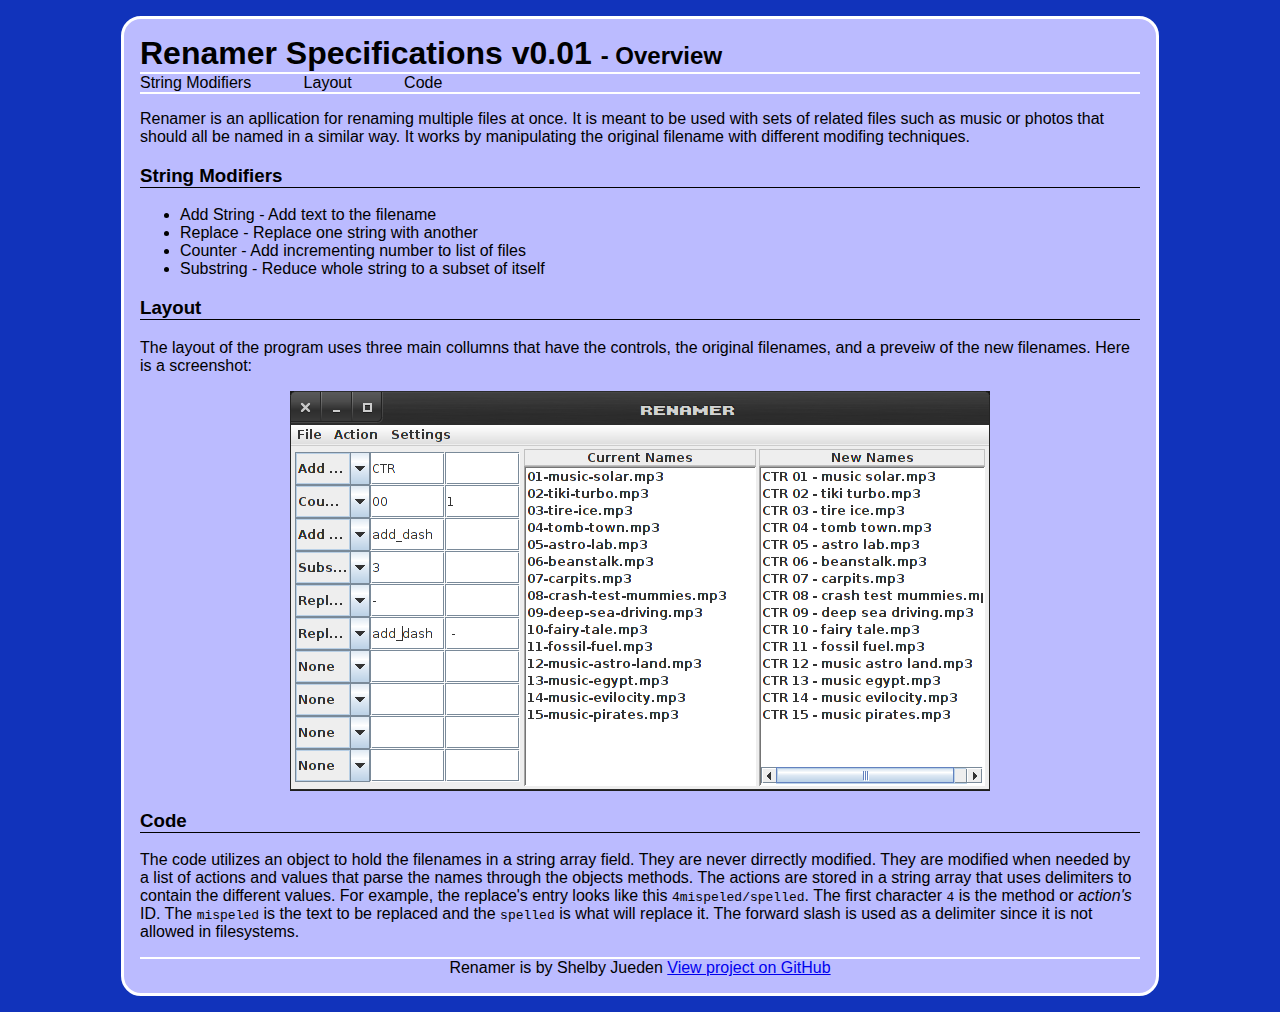
<file: Documentation/index.html>
<!DOCTYPE html>
<html lang="en-US">
    <head>
        <title> Renamer Specifications </title>
        <meta charset=utf-8>
        <link rel=StyleSheet href="content/styles/global.css" type="text/css">
        
    </head>
    <body>
        <div id="site" class="theme" >
        
		    <header>
                <h1><a href="index.html"> Renamer Specifications</a> v0.01 </h1>
                <h2> - Overview </h2>
                <nav>
                    <ul>
                        <li><a href="page/stringMods.html" > String Modifiers </a></li>
                        <li><a href="page/layout.html" > Layout </a></li>
                        <li><a href="page/code.html" > Code </a></li>
                    </ul>
                </nav>
            </header>
            <div id="wrapper" class="theme" >
                <p>
                    Renamer is an apllication for renaming multiple files at once. It is meant to be used with sets of related files such as music or photos that should all be named in a similar way. It works by manipulating the original filename with different modifing techniques. 
                </p>
                
                <header>
                    <h3 id="stringModifier" > String Modifiers </h3>
                </header>
                <ul>
                
                    <li> Add String - Add text to the filename </li>
                    <li> Replace - Replace one string with another </li>
                    <li> Counter - Add incrementing number to list of files </li>
                    <li> Substring - Reduce whole string to a subset of itself </li>
                    
                </ul>
                
                <header>
                    <h3 id="layout" > Layout </h3>
                </header>
                <p>
                    The layout of the program uses three main collumns that have the controls, the original filenames, and a preveiw of the new filenames. Here is a screenshot:
                </p>
                <img class="centerImage" src="content/images/layout.png" alt="Graphic reperesntation of program" title="The program in use" >
                
                <header>
                    <h3 id="code" > Code </h3>
                </header>
                <p>
                    The code utilizes an object to hold the filenames in a string array field. They are never dirrectly modified. They are modified when needed by a list of actions and values that parse the names through the objects methods. The actions are stored in a string array that uses delimiters to contain the different values. For example, the replace's entry looks like this <code>4mispeled/spelled</code>. The first character <code>4</code> is the method or <em>action's</em> ID. The <code>mispeled</code> is the text to be replaced and the <code>spelled</code> is what will replace it. The forward slash is used as a delimiter since it is not allowed in filesystems.
                </p>
                
<!--                                        Footer Begin                                        -->
            </div>
        </div>

        <footer>
            <p>Renamer is by Shelby Jueden <a href="https://github.com/AkBKukU/Renamer" title="It's on GitHub">View project on GitHub</a></p>
        </footer>

    </body>
</html>
</file>
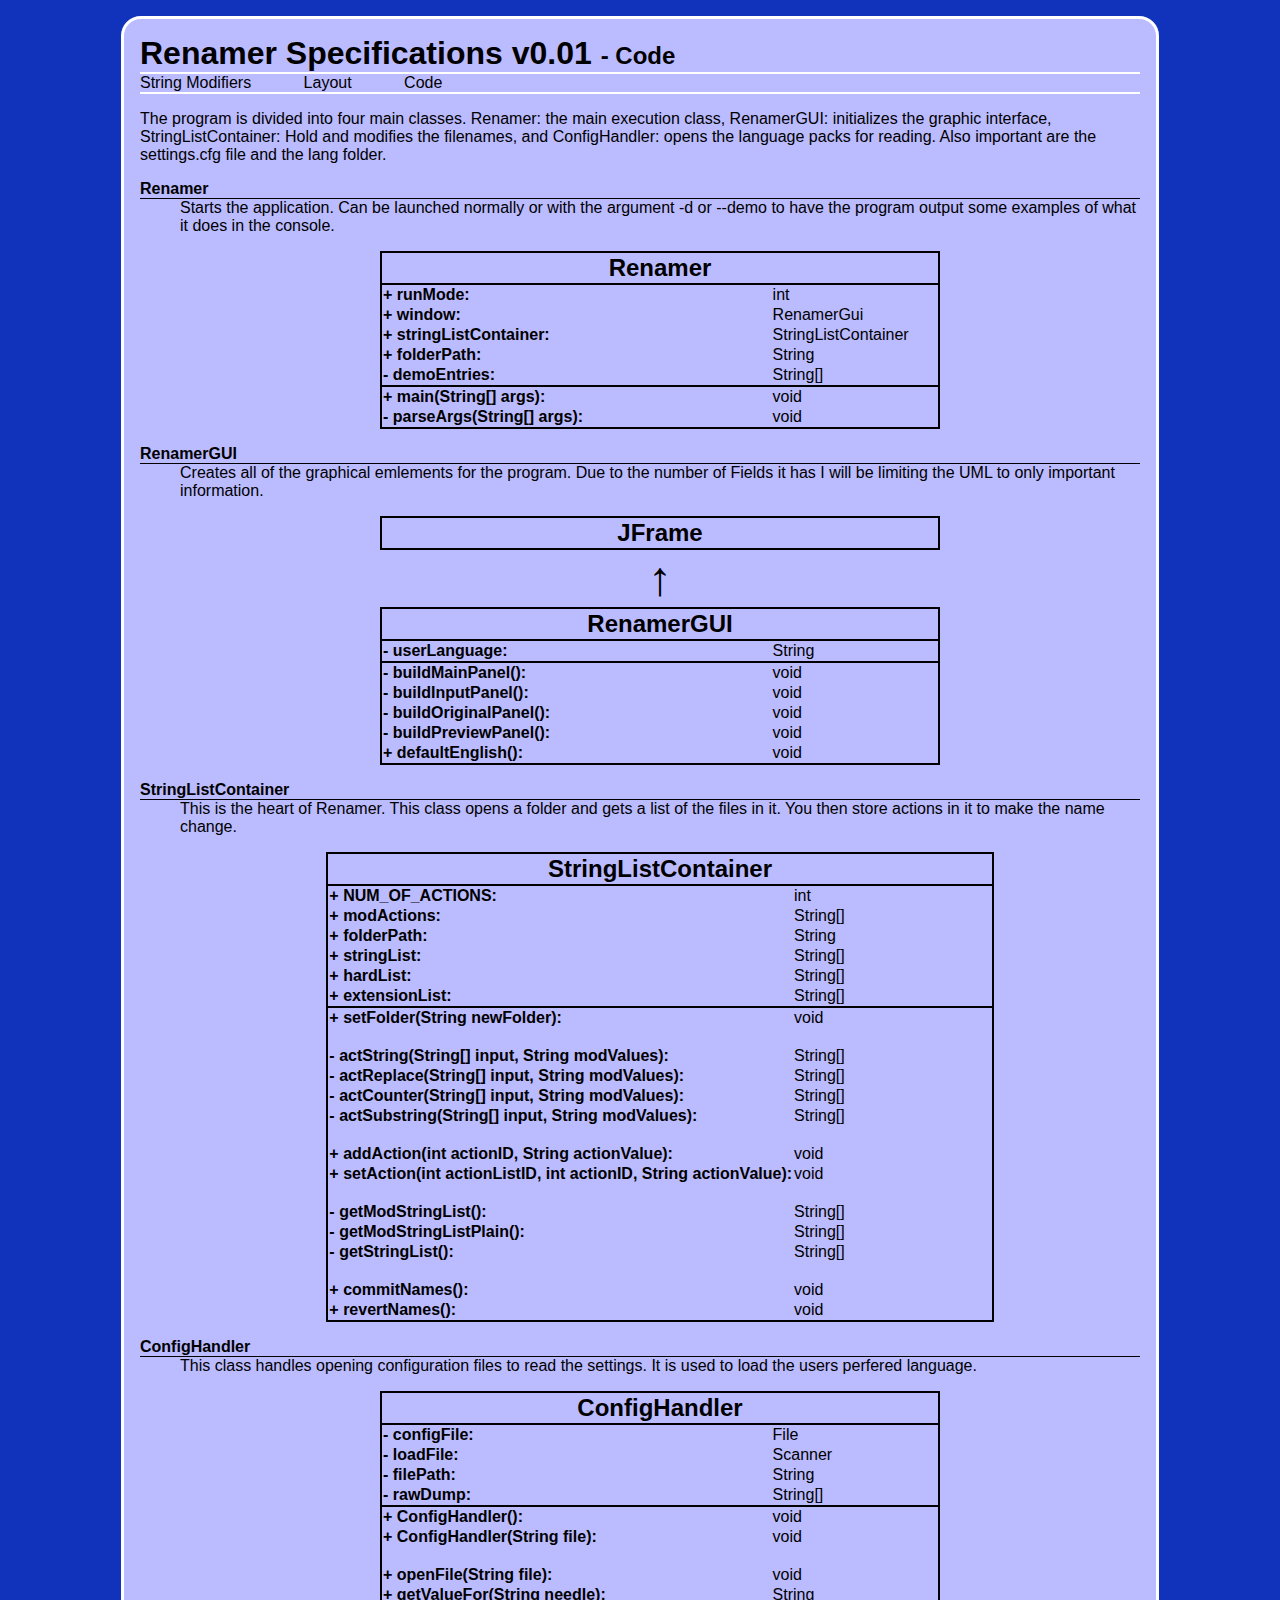
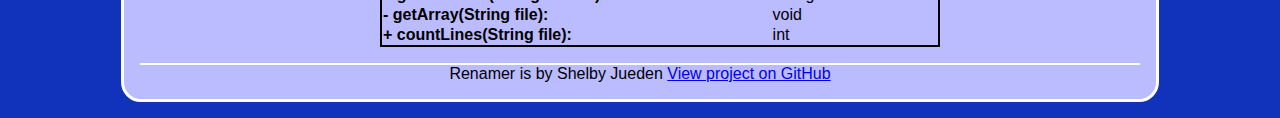
<file: Documentation/page/code.html>
<!DOCTYPE html>
<html lang="en-US">
    <head>
        <title> Renamer Specifications </title>
        <meta charset=utf-8>
        <link rel=StyleSheet href="../content/styles/global.css" type="text/css">
        <link rel=StyleSheet href="../content/styles/uml.css" type="text/css">
        
    </head>
    <body>
        <div id="site" class="theme" >
        
		    <header>
                <h1><a href="../index.html"> Renamer Specifications</a> v0.01 </h1>
                <h2> - Code </h2>
                <nav>
                    <ul>
                        <li><a href="stringMods.html" > String Modifiers </a></li>
                        <li><a href="#layout" > Layout </a></li>
                        <li><a href="code.html" > Code </a></li>
                    </ul>
                </nav>
            </header>
            <div id="wrapper" class="theme" >
                <p>
                    The program is divided into four main classes. Renamer: the main execution class, RenamerGUI: initializes the graphic interface, StringListContainer: Hold and modifies the filenames, and ConfigHandler: opens the language packs for reading. Also important are the settings.cfg file and the lang folder.
                </p>
                
                <dl>
                    <dt>Renamer</dt>
                    
                    <dd>
                        Starts the application. Can be launched normally or with the argument -d or --demo to have the program output some examples of what it does in the console.
                        <table class="UML">
                            <tbody class="umlName">
                                <tr>
                                    <th colspan="2" >Renamer</th>
                                </tr>
                            </tbody>
                            
                            <tbody class="umlFields">
                                <tr class="umlPublic">
                                    <th>runMode</th>
                                    <td>int</td>
                                </tr>
                                <tr class="umlPublic">
                                    <th>window</th>
                                    <td>RenamerGui</td>
                                </tr>
                                <tr class="umlPublic">
                                    <th>stringListContainer</th>
                                    <td>StringListContainer </td>
                                </tr>
                                <tr class="umlPublic">
                                    <th>folderPath</th>
                                    <td>String  </td>
                                </tr>
                                <tr class="umlPrivate">
                                    <th>demoEntries</th>
                                    <td>String[] </td>
                                </tr>
                            </tbody>
                            
                            <tbody class="umlMethods">
                                <tr class="umlPublic">
                                    <th>main(String[] args)</th>
                                    <td>void</td>
                                </tr>
                                <tr class="umlPrivate">
                                    <th>parseArgs(String[] args)</th>
                                    <td>void</td>
                                </tr>
                            </tbody>
                        </table>
                    </dd>
                    
                    
                    <dt>RenamerGUI</dt>
                    
                    <dd>
                        Creates all of the graphical emlements for the program. Due to the number of Fields it has I will be limiting the UML to only important information.
                        
                        <table class="UML">
                            <tbody class="umlInherit">
                                <tr>
                                    <th colspan="2" >JFrame</th>
                                </tr>
                            </tbody>
                            
                            <tbody class="umlInheritArrow">
                                <tr>
                                    <th colspan="2" >&#8593;</th>
                                </tr>
                            </tbody>
                            <tbody class="umlName">
                                <tr>
                                    <th colspan="2" >RenamerGUI</th>
                                </tr>
                            </tbody>
                            
                            <tbody class="umlFields">
                                <tr class="umlPrivate">
                                    <th>userLanguage</th>
                                    <td>String </td>
                                </tr>
                            </tbody>
                            
                            <tbody class="umlMethods">
                                <tr class="umlPrivate">
                                    <th>buildMainPanel()</th>
                                    <td>void</td>
                                </tr>
                                <tr class="umlPrivate">
                                    <th>buildInputPanel()</th>
                                    <td>void</td>
                                </tr>
                                <tr class="umlPrivate">
                                    <th>buildOriginalPanel()</th>
                                    <td>void</td>
                                </tr>
                                <tr class="umlPrivate">
                                    <th>buildPreviewPanel()</th>
                                    <td>void</td>
                                </tr>
                                <tr class="umlPublic">
                                    <th>defaultEnglish()</th>
                                    <td>void</td>
                                </tr>
                            </tbody>
                        </table>
                    </dd>
                    
                    
                    <dt>StringListContainer</dt>
                    
                    <dd>
                        This is the heart of Renamer. This class opens a folder and gets a list of the files in it. You then store actions in it to make the name change.
                        
                        <table class="UML">
                            <tbody class="umlName">
                                <tr>
                                    <th colspan="2" >StringListContainer</th>
                                </tr>
                            </tbody>
                            
                            <tbody class="umlFields">
                                <tr class="umlPublic">
                                    <th>NUM_OF_ACTIONS</th>
                                    <td>int</td>
                                </tr>
                                <tr class="umlPublic">
                                    <th>modActions</th>
                                    <td>String[]</td>
                                </tr>
                                <tr class="umlPublic">
                                    <th>folderPath</th>
                                    <td>String </td>
                                </tr>
                                <tr class="umlPublic">
                                    <th>stringList</th>
                                    <td>String[]  </td>
                                </tr>
                                <tr class="umlPublic">
                                    <th>hardList</th>
                                    <td>String[]  </td>
                                </tr>
                                <tr class="umlPublic">
                                    <th>extensionList</th>
                                    <td>String[]  </td>
                                </tr>
                            </tbody>
                            
                            <tbody class="umlMethods">
                                <tr class="umlPublic">
                                    <th>setFolder(String newFolder)</th>
                                    <td>void</td>
                                </tr>
                                
                                <tr><td class="umlSpacer"> </td><td> </td></tr>
                                
                                <tr class="umlPrivate">
                                    <th>actString(String[] input, String modValues)</th>
                                    <td>String[]</td>
                                </tr>
                                <tr class="umlPrivate">
                                    <th>actReplace(String[] input, String modValues)</th>
                                    <td>String[]</td>
                                </tr>
                                <tr class="umlPrivate">
                                    <th>actCounter(String[] input, String modValues)</th>
                                    <td>String[]</td>
                                </tr>
                                <tr class="umlPrivate">
                                    <th>actSubstring(String[] input, String modValues)</th>
                                    <td>String[]</td>
                                </tr>
                                
                                <tr><td class="umlSpacer"> </td><td> </td></tr>
                                
                                <tr class="umlPublic">
                                    <th>addAction(int actionID, String actionValue)</th>
                                    <td>void</td>
                                </tr>
                                <tr class="umlPublic">
                                    <th>setAction(int actionListID, int actionID, String actionValue)</th>
                                    <td>void</td>
                                </tr>
                                
                                <tr><td class="umlSpacer"> </td><td> </td></tr>
                                
                                <tr class="umlPrivate">
                                    <th>getModStringList()</th>
                                    <td>String[]</td>
                                </tr>
                                <tr class="umlPrivate">
                                    <th>getModStringListPlain()</th>
                                    <td>String[]</td>
                                </tr>
                                <tr class="umlPrivate">
                                    <th>getStringList()</th>
                                    <td>String[]</td>
                                </tr>
                                
                                <tr><td class="umlSpacer"> </td><td> </td></tr>
                                
                                <tr class="umlPublic">
                                    <th>commitNames()</th>
                                    <td>void</td>
                                </tr>
                                <tr class="umlPublic">
                                    <th>revertNames()</th>
                                    <td>void</td>
                                </tr>
                            </tbody>
                        </table>
                    </dd>
                    
                    
                    <dt>ConfigHandler</dt>
                    
                    <dd>
                        This class handles opening configuration files to read the settings. It is used to load the users perfered language.
                        
                        <table class="UML">
                            <tbody class="umlName">
                                <tr>
                                    <th colspan="2" >ConfigHandler</th>
                                </tr>
                            </tbody>
                            
                            <tbody class="umlFields">
                                <tr class="umlPrivate">
                                    <th>configFile</th>
                                    <td>File</td>
                                </tr>
                                <tr class="umlPrivate">
                                    <th>loadFile</th>
                                    <td>Scanner</td>
                                </tr>
                                <tr class="umlPrivate">
                                    <th>filePath</th>
                                    <td>String </td>
                                </tr>
                                <tr class="umlPrivate">
                                    <th>rawDump</th>
                                    <td>String[]  </td>
                                </tr>
                            </tbody>
                            
                            <tbody class="umlMethods">
                                <tr class="umlPublic">
                                    <th>ConfigHandler()</th>
                                    <td>void</td>
                                </tr>
                                <tr class="umlPublic">
                                    <th>ConfigHandler(String file)</th>
                                    <td>void</td>
                                </tr>
                                
                                <tr><td class="umlSpacer"> </td><td> </td></tr>
                                
                                <tr class="umlPublic">
                                    <th>openFile(String file)</th>
                                    <td>void</td>
                                </tr>
                                <tr class="umlPublic">
                                    <th>getValueFor(String needle)</th>
                                    <td>String</td>
                                </tr>
                                <tr class="umlPrivate">
                                    <th>getArray(String file)</th>
                                    <td>void</td>
                                </tr>
                                <tr class="umlPublic">
                                    <th>countLines(String file)</th>
                                    <td>int</td>
                                </tr>
                            </tbody>
                        </table>
                    </dd>
                
                
                </dl>
                
<!--                                        Footer Begin                                        -->
            </div>
        </div>

        <footer>
            <p>Renamer is by Shelby Jueden <a href="https://github.com/AkBKukU/Renamer" title="It's on GitHub">View project on GitHub</a></p>
        </footer>

    </body>
</html>
</file>
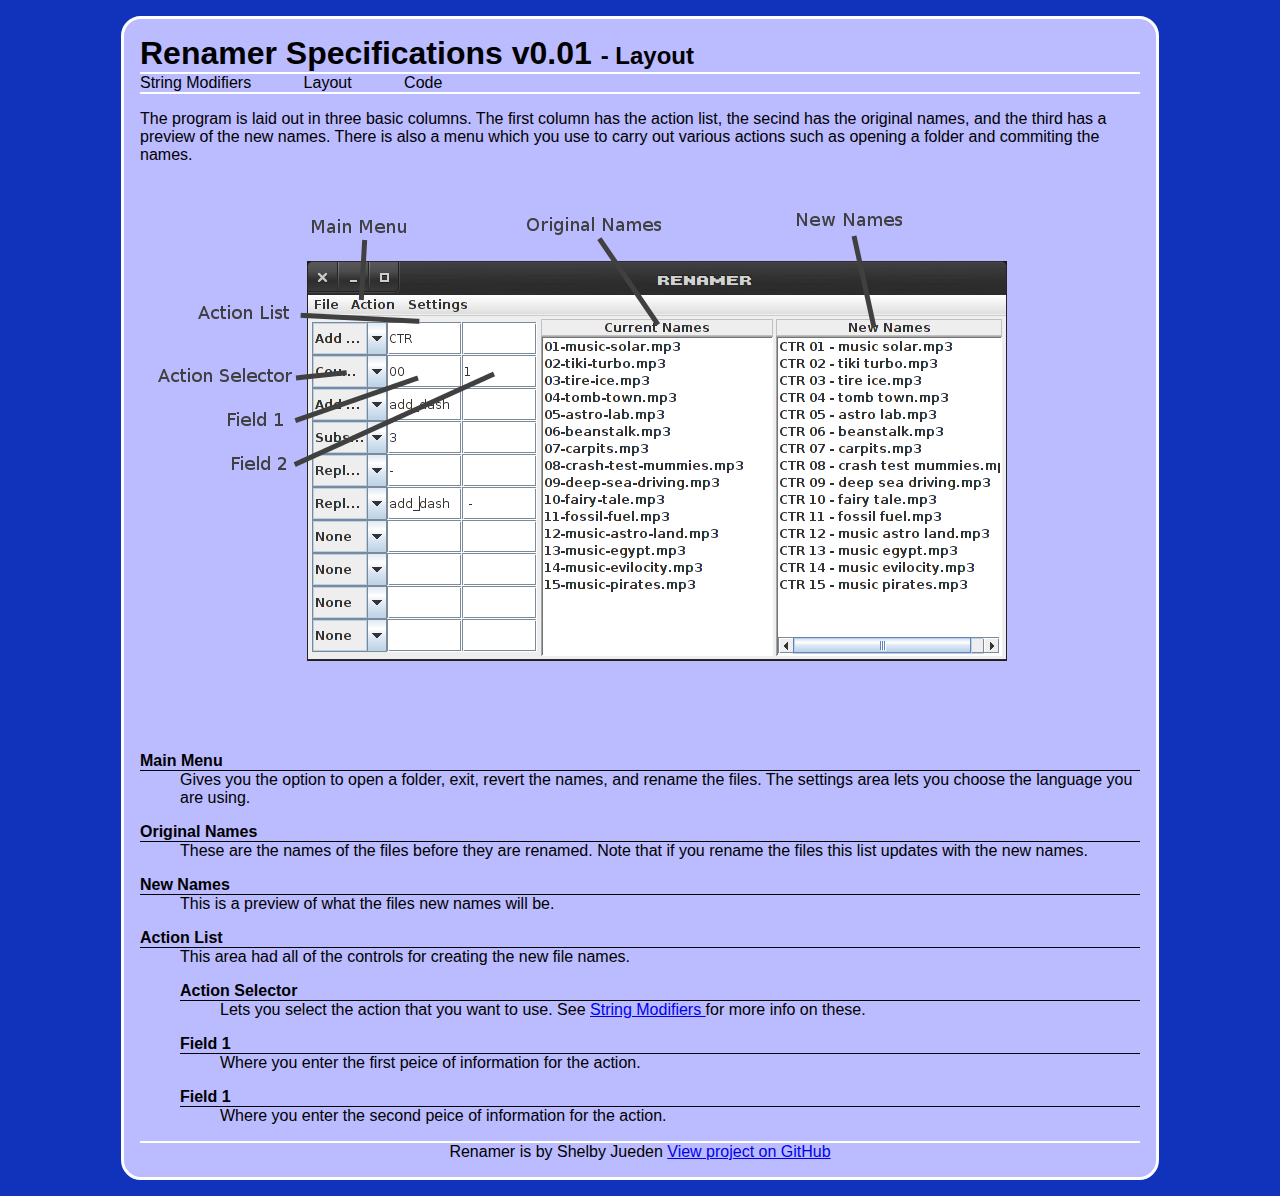
<file: Documentation/page/layout.html>
<!DOCTYPE html>
<html lang="en-US">
    <head>
        <title> Renamer Specifications </title>
        <meta charset=utf-8>
        <link rel=StyleSheet href="../content/styles/global.css" type="text/css">
        
    </head>
    <body>
        <div id="site" class="theme" >
        
		    <header>
                <h1><a href="../index.html"> Renamer Specifications</a> v0.01 </h1>
                <h2> - Layout </h2>
                <nav>
                    <ul>
                        <li><a href="stringMods.html" > String Modifiers </a></li>
                        <li><a href="#layout" > Layout </a></li>
                        <li><a href="code.html" > Code </a></li>
                    </ul>
                </nav>
            </header>
            <div id="wrapper" class="theme" >
                <p>
                    The program is laid out in three basic columns. The first column has the action list, the secind has the original names, and the third has a preview of the new names. There is also a menu which you use to carry out various actions such as opening a folder and commiting the names.
                </p>
                
                <img class="centerImage" src="../content/images/layout Annotated.png" alt="Graphic reperesntation of program with lines pointing to areas of interest" title="Program Layout" >
                <dl>
                    <dt>Main Menu</dt>
                    
                    <dd>
                        Gives you the option to open a folder, exit, revert the names, and rename the files. The settings area lets you choose the language you are using.
                    </dd>
                    
                    
                    <dt>Original Names</dt>
                    
                    <dd>
                        These are the names of the files before they are renamed. Note that if you rename the files this list updates with the new names.
                    </dd>
                    
                    
                    <dt>New Names</dt>
                    
                    <dd>
                        This is a preview of what the files new names will be.
                    </dd>
                    
                    
                    <dt>Action List</dt>
                    
                    <dd>
                        This area had all of the controls for creating the new file names.
                        
                    <dl>
                        <dt>Action Selector</dt>
                        
                        <dd>
                            Lets you select the action that you want to use. See <a href="stringMods.html" > String Modifiers </a> for more info on these.
                            
                        </dd>
                        
                        <dt>Field 1</dt>
                        
                        <dd>
                            Where you enter the first peice of information for the action.
                            
                        </dd>
                        
                        <dt>Field 1</dt>
                        
                        <dd>
                            Where you enter the second peice of information for the action.
                            
                        </dd>
                    </dl>
                        
                    </dd>
                
                
                </dl>
                    
                
<!--                                        Footer Begin                                        -->
            </div>
        </div>

        <footer>
            <p>Renamer is by Shelby Jueden <a href="https://github.com/AkBKukU/Renamer" title="It's on GitHub">View project on GitHub</a></p>
        </footer>

    </body>
</html>
</file>
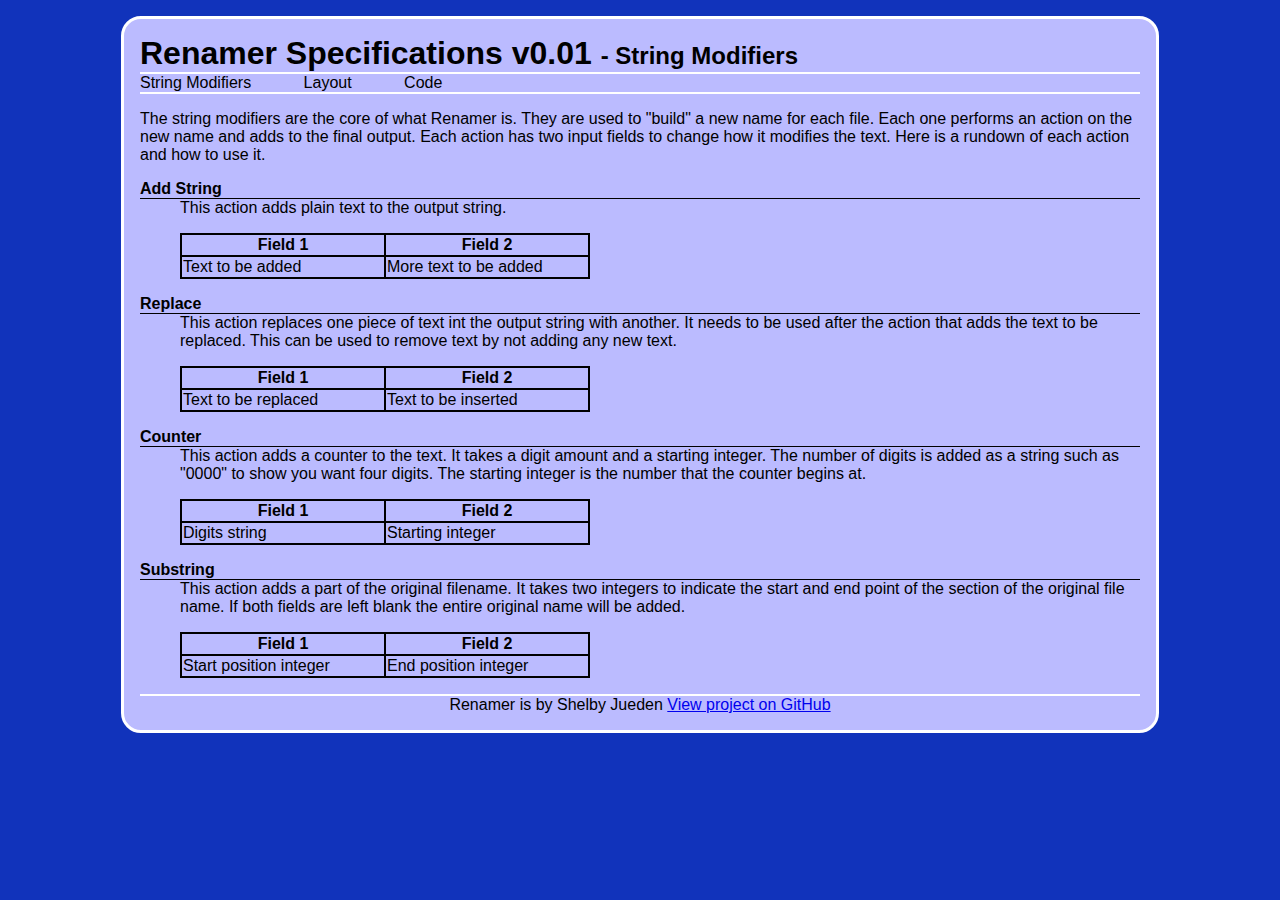
<file: Documentation/page/stringMods.html>
<!DOCTYPE html>
<html lang="en-US">
    <head>
        <title> Renamer Specifications </title>
        <meta charset=utf-8>
        <link rel=StyleSheet href="../content/styles/global.css" type="text/css">
        
    </head>
    <body>
        <div id="site" class="theme" >
        
		    <header>
                <h1><a href="../index.html"> Renamer Specifications</a> v0.01 </h1>
                <h2> - String Modifiers </h2>
                <nav>
                    <ul>
                        <li><a href="#stringModifier" > String Modifiers </a></li>
                        <li><a href="layout.html" > Layout </a></li>
                        <li><a href="code.html" > Code </a></li>
                    </ul>
                </nav>
            </header>
            <div id="wrapper" class="theme" >
                <p>
                    The string modifiers are the core of what Renamer is. They are used to "build" a new name for each file. Each one performs an action on the new name and adds to the final output. Each action has two input fields to change how it modifies the text. Here is a rundown of each action and how to use it.
                </p>
                
                <dl>
                    <dt>Add String</dt>
                    
                    <dd>
                        This action adds plain text to the output string.
                        <table>
                            <tr>
                                <th>Field 1</th>
                                <th>Field 2</th>
                            </tr>
                            <tr>
                                <td>Text to be added</td>
                                <td>More text to be added</td>
                            </tr>
                        </table>
                    </dd>
                    
                    
                    <dt>Replace</dt>
                    
                    <dd>
                        This action replaces one piece of text int the output string with another. It needs to be used after the action that adds the text to be replaced. This can be used to remove text by not adding any new text.
                        <table>
                            <tr>
                                <th>Field 1</th>
                                <th>Field 2</th>
                            </tr>
                            <tr>
                                <td>Text to be replaced</td>
                                <td>Text to be inserted</td>
                            </tr>
                        </table>
                    </dd>
                    
                    
                    <dt>Counter</dt>
                    
                    <dd>
                        This action adds a counter to the text. It takes a digit amount and a starting integer. The number of digits is added as a string such as "0000" to show you want four digits. The starting integer is the number that the counter begins at.
                        <table>
                            <tr>
                                <th>Field 1</th>
                                <th>Field 2</th>
                            </tr>
                            <tr>
                                <td>Digits string</td>
                                <td>Starting integer</td>
                            </tr>
                        </table>
                    </dd>
                    
                    
                    <dt>Substring</dt>
                    
                    <dd>
                        This action adds a part of the original filename. It takes two integers to indicate the start and end point of the section of the original file name. If both fields are left blank the entire original name will be added.
                        <table>
                            <tr>
                                <th>Field 1</th>
                                <th>Field 2</th>
                            </tr>
                            <tr>
                                <td>Start position integer</td>
                                <td>End position integer</td>
                            </tr>
                        </table>
                    </dd>
                
                
                </dl>
                    
                
<!--                                        Footer Begin                                        -->
            </div>
        </div>

        <footer>
            <p>Renamer is by Shelby Jueden <a href="https://github.com/AkBKukU/Renamer" title="It's on GitHub">View project on GitHub</a></p>
        </footer>

    </body>
</html>
</file>
<file: Documentation/content/styles/global.css>
/*---------------General---------------*/
html{
    background:         #1133bb;
    
    padding:            0 1em
}

body{
    
    font-family:        sans-serif;
    
    border:             3px solid #ffffff;
    border-radius:      20px;
    background:         #bbbbff;
    
    padding:            1em;
    
}


#site > header a:link,
#site > header a:visited{
    
    text-decoration:    none;
    color:              #000000;
}
#site > header a:hover,
#site > header a:focus{
    
    text-decoration:    underline;
    color:              #0000ff;
}
#site > header h1,
#site > header h2{
    display:            inline;
}

#site > header nav{
    
    border-top:         2px solid #ffffff;
    border-bottom:      2px solid #ffffff;
}
#site > header nav ul{
    
    padding:            0;
    margin:             0;
}
#site > header nav ul li{
    display:            inline;
    
    padding-right:      3em;
}

#wrapper{
    
}

h3{
    
    border-bottom:      1px solid #000000;
}

table{

    border-collapse:    collapse;
    border:             2px solid #000000;
    
    margin-top:         1em;
}

dt{
    
    font-weight:        bold;    
    
    border-bottom:      1px solid #000000;
    
    margin-top:         1em;
}
    
table th,
table td{

    border:             2px solid #000000;
    
    width:              200px;
}

footer{
    
    text-align:         center;
    
    border-top:         2px solid #ffffff;
}

footer p{
    display:            inline;
}
/*---------------Classes---------------*/
.centerImage{
    
    display:            block;
    
    margin:             0 auto;
}

/*---------------layout---------------*/
body{
    max-width:          1000px;
    min-width:          800px;
    
    margin:             1em auto;
}
</file>
<file: Documentation/content/styles/uml.css>
/* HTML Up Arrow Character Code: &#8593; */

table.UML{
    
    border-collapse:        collapse;
    border:                 none;
    
    min-width:              35em;
    margin:                 1em auto;
    
}


table.UML th{
    
    border:                 none;
    
    width:                  70%;
    
}

table.UML td{
    
    border:                 none;
    
    width:                  30%;
    
}
table.UML tbody.umlInheritArrow{
    font-size:              3em;
    
}
table.UML tbody.umlInherit,
table.UML tbody.umlName{
    
    font-size:              1.5em;
    
    border:                 2px solid #000000;
}

table.UML tbody.umlInherit,
table.UML tbody.umlFields,
table.UML tbody.umlMethods{
    
    border:                 2px solid #000000;
    
}
table.UML tbody.umlFields th,
table.UML tbody.umlMethods th{
    
    text-align:             left;
    
}
table.UML tbody.umlFields tr th:after,
table.UML tbody.umlMethods tr th:after{
    
    content:                ": ";
    
}
table.UML tbody tr.umlPublic th:before{
    
    content:                " + ";
    
}

table.UML tbody tr.umlPrivate th:before{
    
    content:                " - ";
    
}

.umlSpacer{
    
    height:                 1em;
}
</file>
